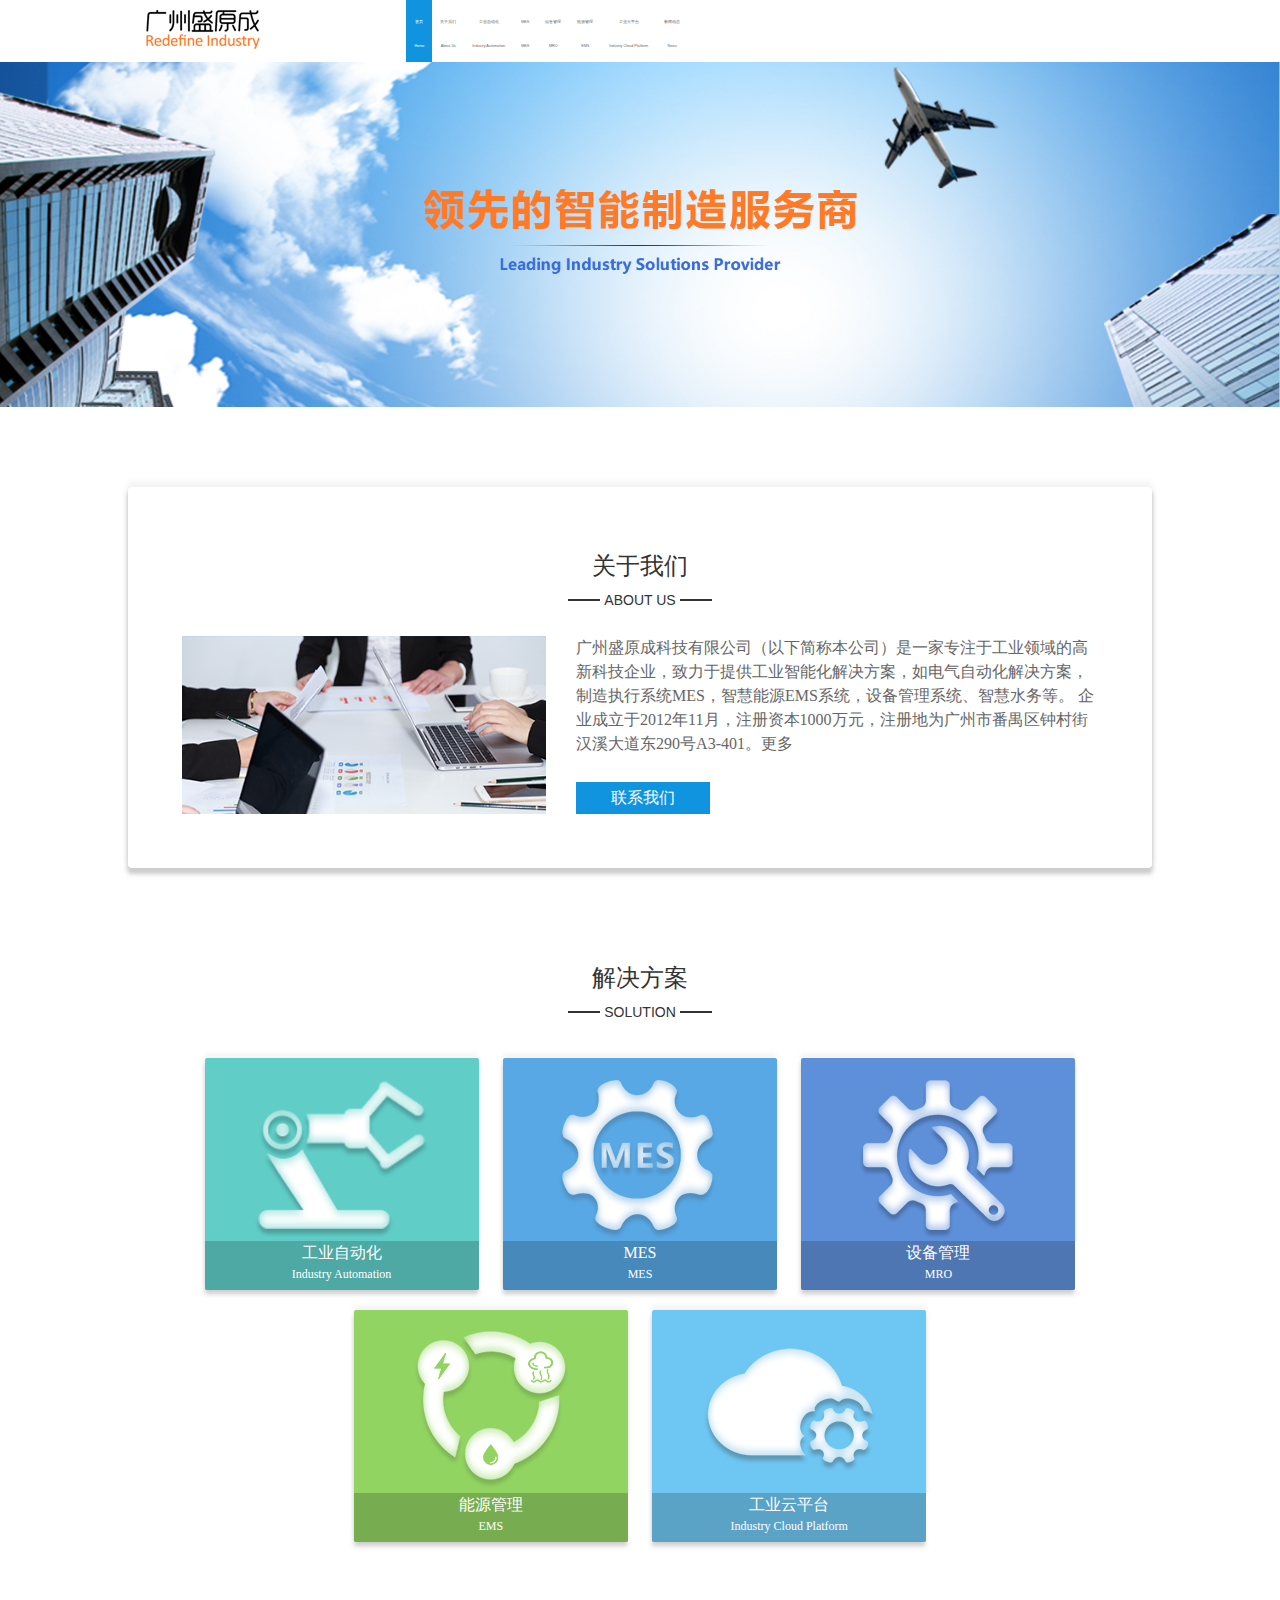
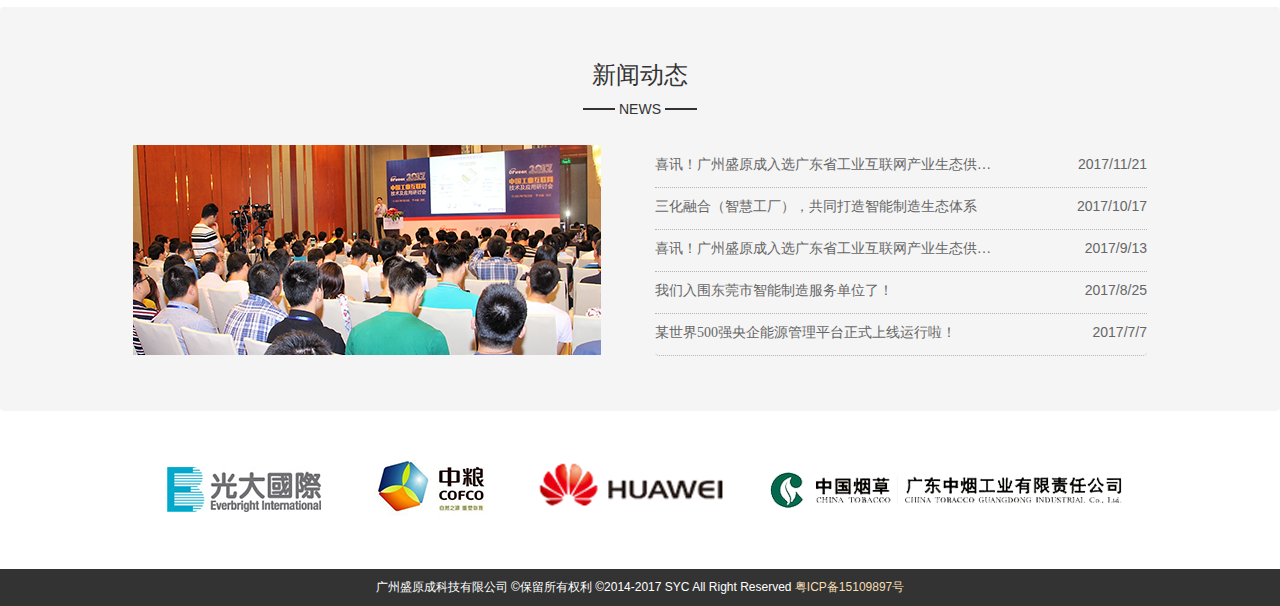
<file: index.html>
<!doctype html>
<html lang="en">
  <head>
    <title>广州盛原成</title>
    <!-- Required meta tags -->
    <meta charset="utf-8">
    <!-- 移动设备优先 -->
    <meta name="viewport" content="width=device-width, initial-scale=1, shrink-to-fit=no">
    <!-- 新 Bootstrap4 核心 CSS 文件 -->
    <link rel="stylesheet" href="css/bootstrap.min.css">
    <link rel="stylesheet" href="css/main.css">
    <!-- jQuery文件。务必在bootstrap.min.js 之前引入 -->
    <script src="js/jquery-3.2.1.min.js"></script>
    <!-- popper.min.js 用于弹窗、提示、下拉菜单 -->
    <script src="js/popper.min.js"></script>
    <!-- 最新的 Bootstrap4 核心 JavaScript 文件 -->
    <script src="js/bootstrap.min.js"></script>
  </head>
<body>

<div class="container-fluid">
  <nav class="navbar navbar-expand-sm header-nav">
    <a class="navbar-brand" href="#">
      <img src="img/logo.png" class="img-fluid">
    </a>
    <button class="navbar-toggler navbar-toggler-right collapsed cellphone-btn " type="button" data-toggle="collapse" data-target="#navbarText" aria-controls="navbarText" aria-expanded="false" aria-label="Toggle navigation">
    首页
    </button>
      <div class="collapse navbar-collapse" id="navbarText">
          <ul class="navbar-nav mr-auto">
            <li class="nav-item">
              <a class="nav-link active">
                <span>首页</span>
                <br/>
                <span>Home</span>
              </a>
            </li>
            <li class="nav-item">
              <a class="nav-link" href="AboutUs.html">
                <span>关于我们</span>
                <br/>
                <span>About Us</span>
              </a>
            </li>
            <li class="nav-item">
              <a class="nav-link" href="工业自动化.html">
                <span>工业自动化</span>
                <br/>
                <span>Industry Automation</span>
              </a>
            </li>
            <li class="nav-item">
              <a class="nav-link" href="MES.html">
                <span>MES</span>
                <br/>
                <span>MES</span>
              </a>
            </li>
            <li class="nav-item">
              <a class="nav-link" href="设备管理.html">
                <span>设备管理</span>
                <br/>
                <span>MRO</span>
              </a>
            </li>
            <li class="nav-item">
              <a class="nav-link" href="EMS.html">
                <span>能源管理</span>
                <br/>
                <span>EMS</span>
              </a>
            </li>
            <li class="nav-item">
              <a class="nav-link" href="工业云平台.html">
                <span>工业云平台</span>
                <br/>
                <span>Industry Cloud Platform</span>
              </a>
            </li>
            <li class="nav-item">
              <a class="nav-link" href="News.html">
                <span>新闻动态</span>
                <br/>
                <span>News</span>
              </a>
            </li>
          </ul>
      </div>
  </nav>
  <div class="banner img-fluid">
    <img src="img/横幅.png" class="img-fluid">
  </div>
  <div class="card AboutUs-Card">
    <div class="card-header">
      <div class="Modular-Title">关于我们</div>
      <div class="Modular-Suitle">
        <i>&nbsp;</i>
        <span>ABOUT US</span>
        <i>&nbsp;</i>
      </div>
    </div>
    <div class="card-body row">
      <div class="col-sm-5">
        <img src="img/关于我们.png" class="img-fluid">
      </div>
      <div class="col-sm-7">
        <p>广州盛原成科技有限公司（以下简称本公司）是一家专注于工业领域的高新科技企业，致力于提供工业智能化解决方案，如电气自动化解决方案，制造执行系统MES，智慧能源EMS系统，设备管理系统、智慧水务等。 企业成立于2012年11月，注册资本1000万元，注册地为广州市番禺区钟村街汉溪大道东290号A3-401。<span>更多</span></p>
        <a><button>联系我们</button></a>
      </div>
    </div> 
  </div>
  <div class="card Solution-Card">
    <div class="card-header">
      <div class="Modular-Title">解决方案</div>
      <div class="Modular-Suitle">
        <i>&nbsp;</i>
        <span>SOLUTION</span>
        <i>&nbsp;</i>
      </div>
    </div>
    <div class="card-body">
      <ul class="nav">
        <li class="nav-item">
          <a class="nav-link" href="工业自动化.html">
            <img src="img/工业自动化.png" class="img-fluid">
            <div class="Solution-Card-Words">
              <p class="chinese">工业自动化</p>
              <p class="english">Industry Automation</p>
            </div>
          </a>
        </li>
        <li class="nav-item">
          <a class="nav-link" href="MES.html">
            <img src="img/MES.png" class="img-fluid">
            <div class="Solution-Card-Words">
              <p class="chinese">MES</p>
              <p class="english">MES</p>
            </div>
          </a>
        </li>
        <li class="nav-item">
          <a class="nav-link" href="设备管理.html">
            <img src="img/设备管理.png" class="img-fluid">
            <div class="Solution-Card-Words">
              <p class="chinese">设备管理</p>
              <p class="english">MRO</p>
            </div>
          </a>
        </li>
      </ul>
      <ul class="nav">
        <li class="nav-item">
          <a class="nav-link" href="EMS.html">
            <img src="img/能源管理.png" class="img-fluid">
            <div class="Solution-Card-Words">
              <p class="chinese">能源管理</p>
              <p class="english">EMS</p>
            </div>
          </a>
        </li>
        <li class="nav-item">
          <a class="nav-link" href="工业云平台.html">
            <img src="img/工业云平台.png" class="img-fluid">
            <div class="Solution-Card-Words">
              <p class="chinese">工业云平台</p>
              <p class="english">Industry Cloud Platform</p>
            </div>
          </a>
        </li>
      </ul>
    </div>
  </div>
  <div class="card News-Card">
    <div class="News-Card-Center">
      <div class="card-header">
        <div class="Modular-Title">新闻动态</div>
        <div class="Modular-Suitle">
          <i>&nbsp;</i>
          <span>NEWS</span>
          <i>&nbsp;</i>
        </div>
      </div>
      <div class="card-body row News-list">
        <div class="col">
          <div id="demo" class="carousel slide" data-ride="carousel">
            <!-- 轮播图片 -->
            <div class="carousel-inner">
              <div class="carousel-item active">
                <img src="img/new.png" class="img-fluid">
              </div>
              <div class="carousel-item">
                <img src="img/new2.png" class="img-fluid">
              </div>
              <div class="carousel-item">
                <img src="img/new3.png " class="img-fluid">
              </div>
            </div>
          </div>
        </div>
        <div class="col">
          <ul class="list-group" >
            <li class="list-group-item">
              <a><span>喜讯！广州盛原成入选广东省工业互联网产业生态供给资源池！</span></a>
              <span class="News-Time">2017/11/21</span>
            </li>
            <li class="list-group-item">
              <a><span>三化融合（智慧工厂），共同打造智能制造生态体系</span></a>
              <span class="News-Time">2017/10/17</span></li>
            <li class="list-group-item">
              <a><span>喜讯！广州盛原成入选广东省工业互联网产业生态供给资源池！</span></a>
              <span class="News-Time">2017/9/13</span>
            </li>
            <li class="list-group-item">
              <a><span>我们入围东莞市智能制造服务单位了！</span></a>
              <span class="News-Time">2017/8/25</span>
            </li>
            <li class="list-group-item">
              <a><span>某世界500强央企能源管理平台正式上线运行啦！</span></a>
              <span class="News-Time">2017/7/7</span>
            </li>
          </ul>
        </div>
      </div>
    </div>
  </div>
  <div class="Cooperation">
    <div id="demo" class="carousel slide" data-ride="carousel">
      <!-- 轮播图片 -->
      <div class="carousel-inner">
        <div class="carousel-item active">
          <img src="img/partner1.png" class="img-fluid">
        </div>
        <div class="carousel-item">
            <img src="img/partner2.png" class="img-fluid">
        </div>
        <div class="carousel-item">
          <img src="img/partner3.png" class="img-fluid">
        </div>
        <div class="carousel-item">
          <img src="img/partner4.png" class="img-fluid">
        </div>
        <div class="carousel-item">
          <img src="img/partner5.png" class="img-fluid">
        </div>
      </div>
    </div>    
  </div>
  <div class="footer">
    <span>广州盛原成科技有限公司 ©保留所有权利 ©2014-2017 SYC All Right Reserved</span>
    <span><a style="color: wheat;">粤ICP备15109897号</a></span>
  </div>
</div>

</body>
</html>
</file>
<file: css/main.css>
.container-fluid {
    width: 100%;
    padding: 0;
    margin:0;
}
.header-nav .nav-link{
	text-align: center;
	white-space:nowrap;
	z-index: 999;
}
.collapse.show {
    display: block;
    z-index: 999;
    border: 0.0625em solid #f0f0f0;
}
.header-nav ul{
	background-color: #fff;
}
.header-nav{
	height: 3.75em;
	width: 100%;
	margin: 0;
}
.cellphone-btn{
	background-color: #1094e0;
	color: #ffffff;
	font-size: 0.233em;
	padding: 1.5em;
}
.navbar-brand{
	width: 30%;
	text-align: center;
}
.header-nav span{
	font-size: 0.233em;
}
.header-loge{
	line-height:3.75em;
	height: 3.75em;
	text-align: center;
}
.header-nav .navbar{
    height: 3.75em;
    padding-top: 0;
    padding-bottom: 0;
}
.navbar li a{
	color: #666666;
}
.navbar li .active{
	background-color: #1094e0;
	color: #ffffff;
}
.header-nav .nav-item a:hover{
	background-color: #1094e0;
	color: #ffffff;
}
.banner{
	width: 100%;
}
.banner img{
	width: 100%;
}
.card{
	border: 0;
}
.card-body button{
	position: absolute;
	width: 8.375em;
    height: 2em;
    font-family: "微软雅黑";
    font-size: 1em;
    color: #fff;
    text-align: center;
    background: #1094e0;
    border: none;
    bottom: 0;
}
.card-body p{
	font-family: "Microsoft YaHei";
    color: #666666;
    line-height: 1.5em;
    font-size: 1em;
}
.card-header{
	border: 0;
	text-align: center;
	margin-bottom: 1.125em;
	background:none;
}
.card-header i{
	display: inline-block;
    height: 0;
    width: 2em;
    border: 0.0625em solid #333333;
}
.Modular-Title{
	font-size: 1.5em;
    color: #333333;
    font-family: "微软雅黑";
    margin-bottom: 0.625em;
}
.Modular-Suitle{
	line-height: 0;
}
.Modular-Suitle span{
	font-size: 0.875em;
    color: #333333;
}
.banner{
	margin-top: 0.1em;
}
.AboutUs-Card{
	padding: 3.8%;
	background-color: #ffffff;
	margin: 5em auto;
	/*width: 62.5em;*/
	width: 80%;
	box-shadow: 0  0.3125em 0.29375em 0.01875em rgba(153, 153, 153, 0.5), 0  -0.3125em 0.29375em 0.01875em rgba(153, 153, 153, 0.1);
}
.Solution-Card{
	margin-bottom: 3.125em;
}
.Solution-Card .nav-link{
	padding: 0;
	margin: 0.625em;
	box-shadow: 0  0.3125em 0.29375em 0.01875em rgba(153, 153, 153, 0.5), 0  -0.3125em 0.29375em 0.01875em rgba(153, 153, 153, 0.1);
}
.Solution-Card ul{
	width: 100%;
	text-align: center;
	display: block; 
}
.Solution-Card ul li{
	display: inline-block;
    position: relative;
}
.Solution-Card-Words{
	position: absolute;
	bottom: 0.625em;
    width: 100%;
    border-right: 1.25em solid #ffffff;
    background-color: rgba(0, 0, 0, 0.18);
}
.Solution-Card-Words p{
	text-align: center;
	color: #ffffff;
}
.Solution-Card-Words .chinese{
	font-size: 1em;
	margin: 0;
}
.Solution-Card-Words .english{
	font-size: 0.75em;
	margin-bottom: 0.625em;
}
.News-Card{
	
    background-color: #f5f5f5;
}
.News-Card-Center{
	margin: 0 auto;
	/*width: 62.5em;*/
	width: 80%;
	padding-top: 2.375em;
    padding-bottom: 3.125em;
}
.list-group-item{
	background:none;
	border: 0;
}
.News-list li{
	padding: 0.575em 0 0.3em 0;
    border-bottom: 0.0625em dotted #b4b4b4;
    color: #666666;
    height: auto;
}

.News-Time{
	float: right;
	font-size: 0.875em;
    color: #666666;
}
.News-list li a span{
	font-family: "宋体";
    color: #666666;
    display: inline-block;
    font-size: 0.875em;
    width: 70%;
    overflow: hidden;
    text-overflow: ellipsis;
    white-space: nowrap;
}
.Cooperation {
    padding-top: 1.875em;
    padding-bottom:1.875em;
    text-align: center;
}
.footer {
    height: 3.125em;
    background-color: #333333;
    text-align: center;
    line-height: 3.125em;
    font-size: 0.75em;
    color: #ffffff;
    overflow: hidden; 
    text-overflow: ellipsis; 
    white-space: nowrap;
}
@media (min-width: 320px){
	.card-body button{
		position:relative;
	}
	.img-fluid {
    	margin-bottom: 0.625em;
	}
	.card-body {
     	padding: 0.3125em;
	}
}  
@media (min-width: 630px){
	.card-body button{
		position:absolute;
		bottom: 0;
	}
	.img-fluid {
    	max-width: 100%;
    	height: auto;
	}
	.img-fluid {
    	margin-bottom: 0;
	}
	.card-body {
	}
}
</file>
